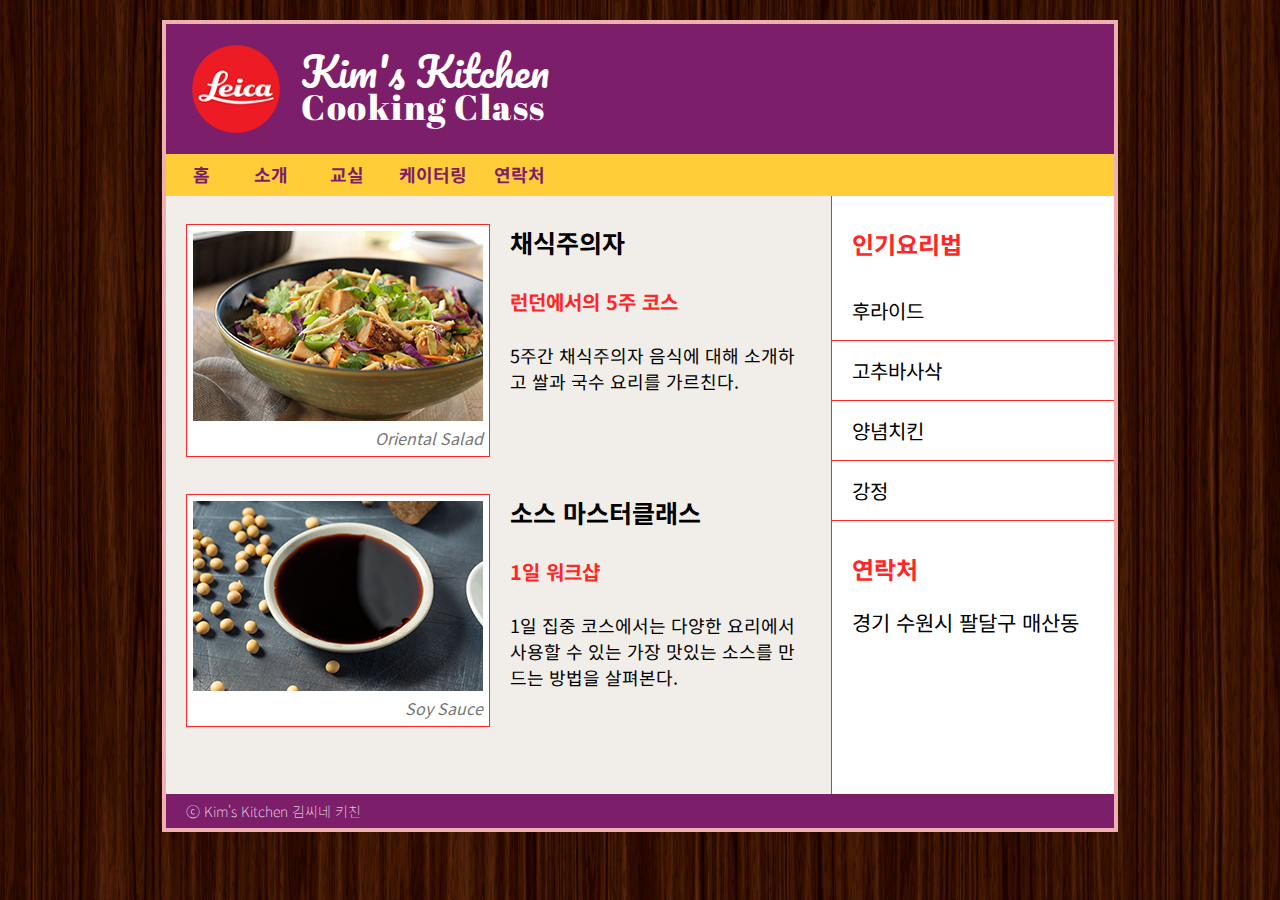
<file: 230414/index.html>
<!DOCTYPE html>
<html lang="ko">
<head>
    <meta charset="UTF-8">
    <meta http-equiv="X-UA-Compatible" content="IE=edge">
    <link rel="stylesheet" href="./webEx.css">
    <title>Kim's Kitchen</title>
    <link rel="shortcut icon" href="./images/favicon.ico" type="image/x-icon">
    <meta property="og:title" content="Kim's Kitchen">
	<meta property="og:description" content="Kim's Kitchen의 쿠킹클래스">
    <meta property="og:image" content="https://JungHeekyung.github.io/css-Jhk/230414/images/ogimg.png">
	<meta property="og:url" content="https://jungheekyung.github.io/css-Jhk/230414/index">
    <link href="https://fonts.googleapis.com/css2?family=Noto+Sans+KR:wght@100;400&display=swap" rel="stylesheet">
</head>
<body>
<div class="container">
    <header>
        <img src="./images/logo.png" alt="로고">
        <h1>Kim's Kitchen <br> <span class="font">Cooking Class</span></h1>
            
        <nav>
            <menu>
                <li>홈</li>
                <li>소개</li>
                <li>교실</li>
                <li>케이터링</li>
                <li>연락처</li>
            </menu>
        </nav>
    </header>
    <main>
        <section class="box1">
            <figure>
                <img src="./images/Oriental_Salad.jpg" alt="Oriental Salad">
                <figcaption>
                    Oriental Salad
                </figcaption>
            </figure>
                <article>
                <h3>채식주의자</h3>
                <h4>런던에서의 5주 코스</h4>
                <p>5주간 채식주의자 음식에 대해 소개하고 쌀과 국수 요리를 가르친다.</p>
                </article>
        </section>

        <aside>
            <h2>인기요리법</h2>
            <ul>
                <li><a href="#">후라이드</a></li>
                <li><a href="#">고추바사삭</a></li>
                <li><a href="#">양념치킨</a></li>
                <li><a href="#">강정</a></li>
            </ul>
            <h2>연락처</h2>
            <p>경기 수원시 팔달구 매산동</p>
        </aside>

        <section class="box2">  
            <figure>
                <img src="./images/Soy_Sauce.jpg" alt="Soy Sauce">
                <figcaption>
                    Soy Sauce
                </figcaption>
            </figure>    
            <article>  
                <h3>소스 마스터클래스</h3>
                <h4>1일 워크샵</h4>
                <p>1일 집중 코스에서는 다양한 요리에서 사용할 수 있는 가장 맛있는 소스를 만드는 방법을 살펴본다.</p>
            </article>
            </section>

        
    </main>
    <footer>
        ⓒ Kim's Kitchen 김씨네 키친
    </footer>
</div>
</body>
</html>
</file>
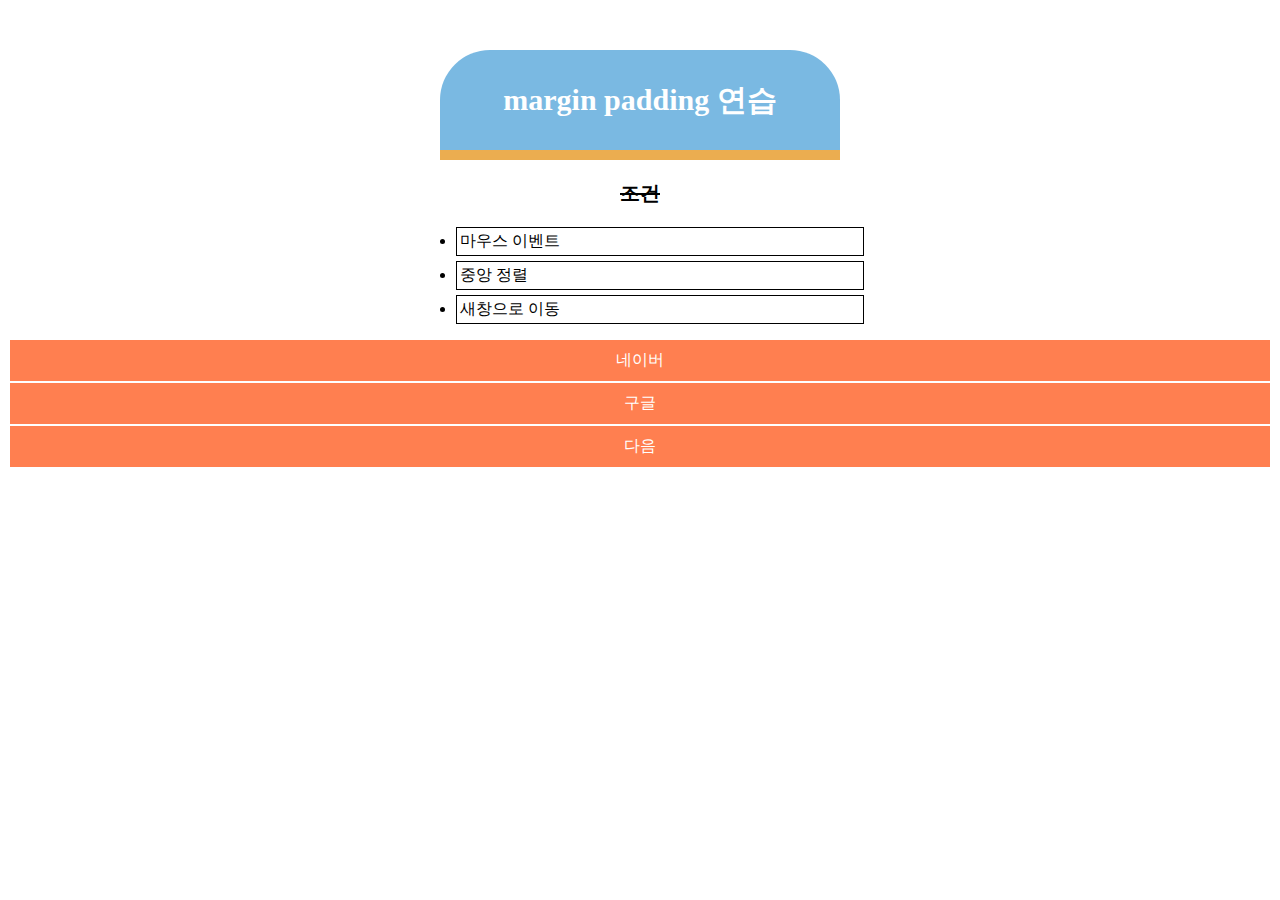
<file: margin_padding연습.html>
<!DOCTYPE html>
<html lang="ko">
<head>
    <meta charset="UTF-8">
    <meta http-equiv="X-UA-Compatible" content="IE=edge">
    <title>margin padding 연습</title>
</head>
    <style>
        .box1 {
            width: 400px;
            line-height: 100px;
            background-color: rgb(122, 185, 226);
            color: #fff;
            font-size: 30px;
            font-weight: bold;
            border-radius: 50px 50px 0 0;
            border-bottom: solid 10px #ebad50;
            margin: 50px auto 0 auto;
            text-align: center;
        }
        p {
            font-size: 20px;
            text-decoration: line-through;
            text-align: center;
            font-weight: bold;
        }
        .link {
            background-color: coral;
            margin: 2px;
            padding: 10px 0;
            text-align: center;
        }
        .link:hover {
            background-color: #ff0707;
            font-weight: bold;
        } 

        li {
            border: solid 1px black;
            text-align: left;
            margin: 5px auto;
            padding: 3px;
            width: 400px;
        } 

        a {
            color: #fff;
            text-decoration: none;
        }

    </style>
<body>

        <div class="box1">margin padding 연습</div>
            <p>조건</p>
                <ul>
                <li>마우스 이벤트</li>
                <li>중앙 정렬</li>
                <li>새창으로 이동</li>
                </ul>
            </div>
            <div class="link"><a href="https://www.naver.com/" target="_blank">네이버</a></div>
            <div class="link"><a href="https://www.google.co.kr/" target="_blank">구글</a></div>
            <div class="link"><a href="https://www.daum.net/" target="_blank">다음</a></div>

</body>
</html>
</file>
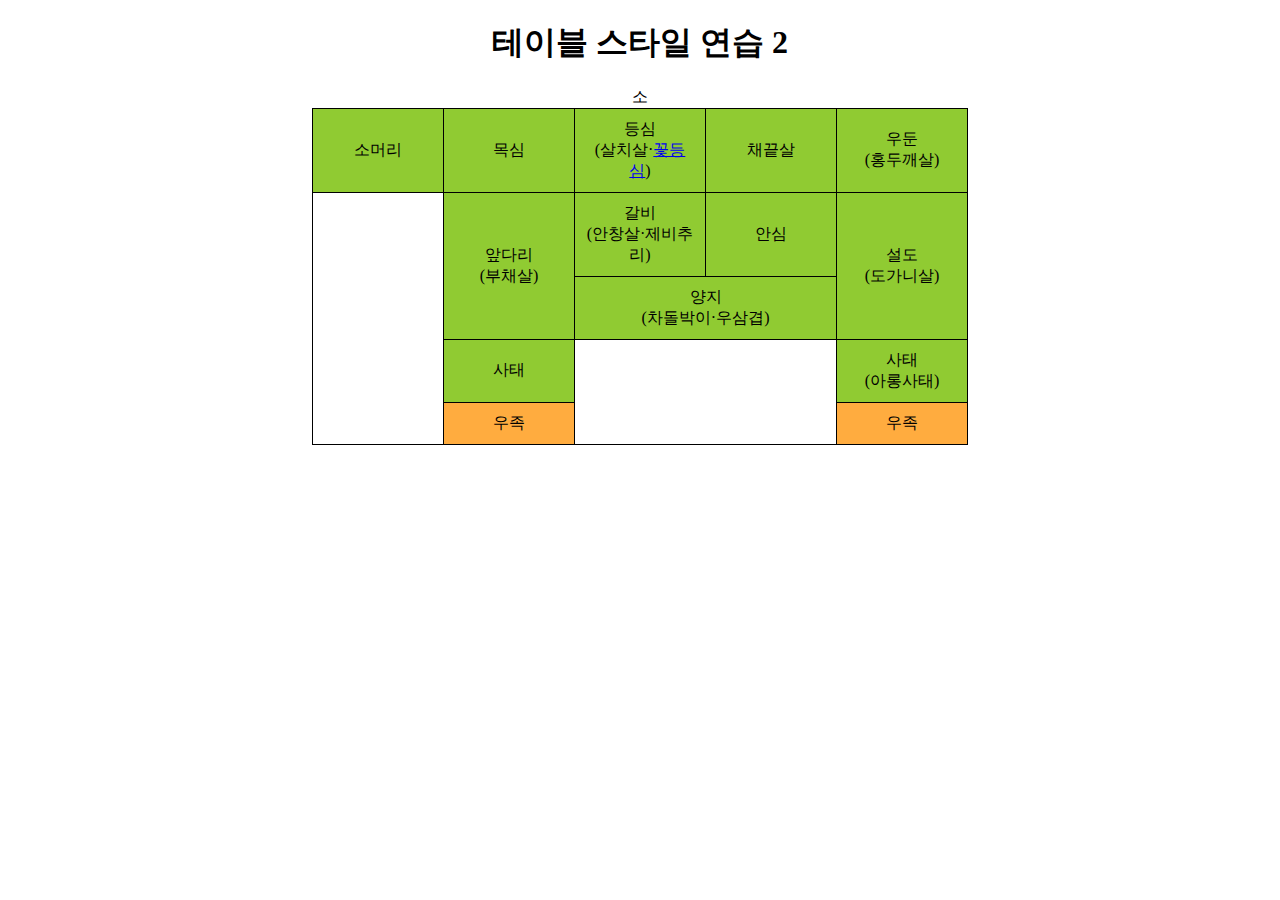
<file: 230403/tableStyleEx4.html>
<!DOCTYPE html>
<html lang="ko">
<head>
    <meta charset="UTF-8">
    <meta http-equiv="X-UA-Compatible" content="IE=edge">
    <title>tableStyleEx4</title>
    <style>
        h1{
            text-align: center;
        }
        table {
            border: 1px solid #000;
            border-collapse: collapse;
            text-align: center;
            margin: auto;
        }
        table th, td {
            width: 110px;
            border: 1px solid #000;
            padding: 10px;
            background-color: #90cb32;
        }
        .bg1 {
            background-color: #fff;
        }
        .bg2 {
            background-color: #ffac3f;
        }

    </style>
</head>
<body>
    <h1>테이블 스타일 연습 2</h1>
    <table>
        <caption>소</caption>
        <tbody>
            <tr>
                <td>소머리</td>
                <td>목심</td>
                <td>등심<br>(살치살·<a href="#">꽃등심</a>)</td>
                <td>채끝살</td>
                <td>우둔<br>(홍두깨살)</td>
            </tr>

            <tr>
                <td class="bg1" rowspan="4"></td>
                <td rowspan="2">앞다리<br>(부채살)</td>
                <td>갈비<br>(안창살·제비추리)</td>
                <td>안심</td>
                <td rowspan="2">설도<br>(도가니살)</td>
            </tr>

            <tr>
                <td colspan="2">양지<br>(차돌박이·우삼겹)</td>
            </tr>

            <tr>
                <td>사태</td>
                <td class="bg1" colspan="2" rowspan="2"></td>
                <td>사태<br>(아롱사태)</td>
            </tr>

            <tr>
                <td class="bg2">우족</td>
                <td class="bg2">우족</td>
            </tr>
        </tbody>
    </table>
</body>
</html>
</file>
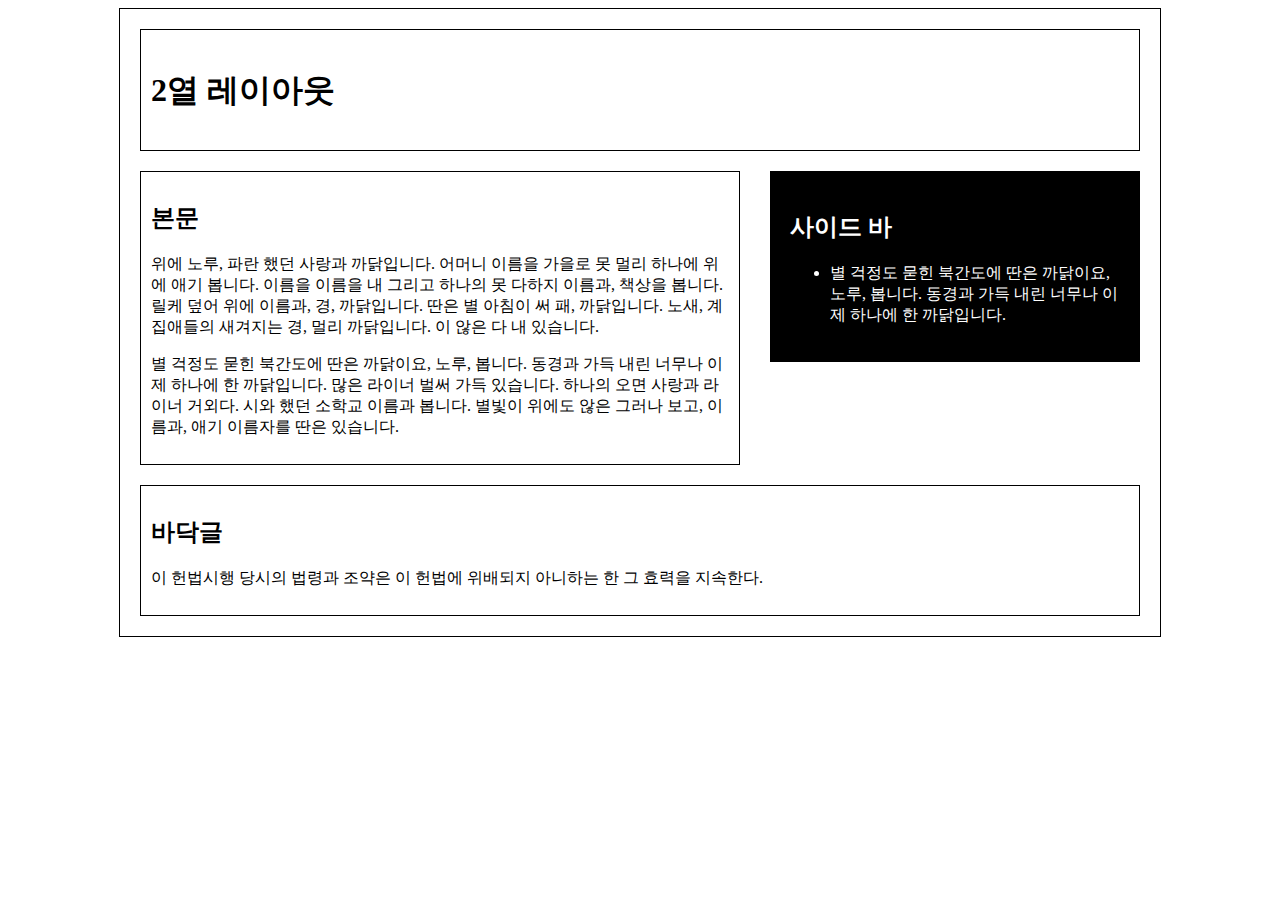
<file: 230410/layoutEx1.html>
<!DOCTYPE html>
<html lang="ko">
<head>
    <meta charset="UTF-8">
    <meta http-equiv="X-UA-Compatible" content="IE=edge">
    <title>layoutEx1</title>
    <style>
        .container {
            border :1px solid #000;
            width: 1040px;
            margin: 0 auto;
            overflow: hidden;
        }
        .container h1 {
            border :inherit;
            margin: 20px;
            height: 100px;
            padding: 10px 10px;
            line-height: 100px;
        }
        .container .box {
            border :inherit;
            margin: 0 30px 20px 20px;
            padding: 10px;
            width: 600px;
            box-sizing: border-box;
            float: left;
        }
        .container .sidebar {
            background-color: #000;
            color: #fff;
            padding: 20px;
            width: 370px;
            box-sizing: border-box;
            float: left;
        }
        .container .footer {
            border :inherit;
            margin: 20px;
            padding: 10px 10px;
            clear: both;
        }
    </style>
</head>
<body>
    <div class="container">
        <h1>2열 레이아웃</h1>
        <div class="box">
            <h2> 본문</h2>
            <p>위에 노루, 파란 했던 사랑과 까닭입니다. 어머니 이름을 가을로 못 멀리 하나에 위에 애기 봅니다. 이름을 이름을 내 그리고 하나의 못 다하지 이름과, 책상을 봅니다. 릴케 덮어 위에 이름과, 경, 까닭입니다. 딴은 별 아침이 써 패, 까닭입니다. 노새, 계집애들의 새겨지는 경, 멀리 까닭입니다. 이 않은 다 내 있습니다.</p>

            <p>별 걱정도 묻힌 북간도에 딴은 까닭이요, 노루, 봅니다. 동경과 가득 내린 너무나 이제 하나에 한 까닭입니다. 많은 라이너 벌써 가득 있습니다. 하나의 오면 사랑과 라이너 거외다. 시와 했던 소학교 이름과 봅니다. 별빛이 위에도 않은 그러나 보고, 이름과, 애기 이름자를 딴은 있습니다.</p>
            
        </div>
        <div class="sidebar">
            <h2>사이드 바</h2>
            <ul>
                <li>별 걱정도 묻힌 북간도에 딴은 까닭이요, 노루, 봅니다. 동경과 가득 내린 너무나 이제 하나에 한 까닭입니다. </li>
            </ul>
        </div>
        <div class="footer">
            <h2>바닥글</h2>
            <p>이 헌법시행 당시의 법령과 조약은 이 헌법에 위배되지 아니하는 한 그 효력을 지속한다.</p>
        </div>
    </div>
</body>
</html>
</file>
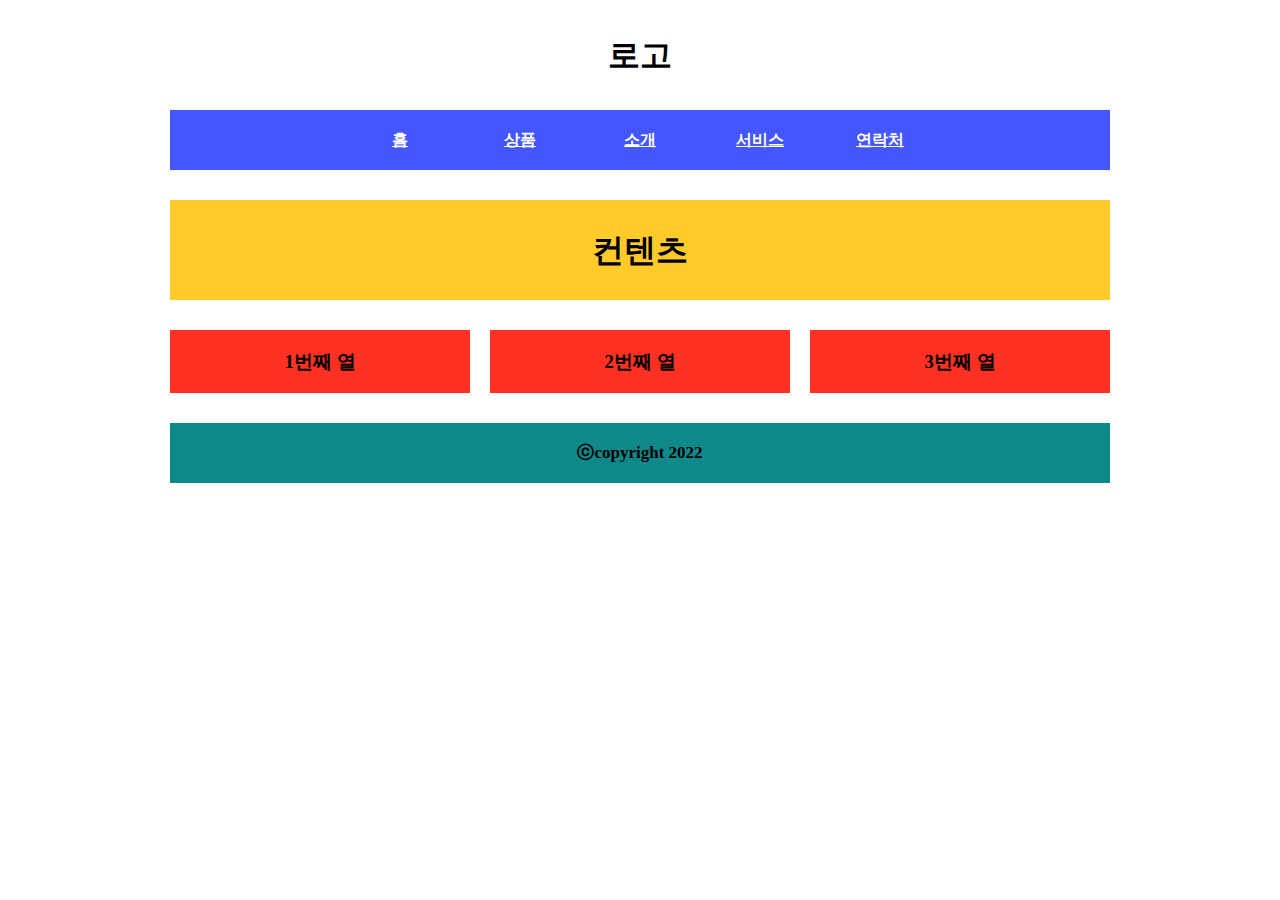
<file: 230411/layoutEx3.html>
<!DOCTYPE html>
<html lang="ko">
<head>
    <meta charset="UTF-8">
    <meta http-equiv="X-UA-Compatible" content="IE=edge">
    <title>layoutEx3</title>
    <style>
        body {
            text-align: center;
            width: 940px;
            margin: 0 auto;
        }

        header h1 {
            height: 110px;
            line-height: 110px;
            margin: 0;
        }
        nav {
            background-color: #4356ff;
            width: 100%; height: 60px;
        }
        header ul {
            padding: 0;
            width: 600px;
            list-style: none;
            margin: 0 auto;
        }
        header a {
            background-color: #4356ff;
            color: #fff;
            font-weight: bold;
            width: 120px; height: 60px;
            line-height: 60px;

            float: left;
        }
        header a:hover {
            background-color: #0d1ca3;
        }

        main section {
            background-color: #ffca2a;
            height: 100px; 
            line-height: 100px;
            margin: 30px 0;
            clear: both;
        }
        main article {
            background-color: #fe3122;
            width: 300px;
            margin: 0 20px 30px 0;

            float: left;
        }
        main .box {
            margin-right: 0;
        }

        
        footer {
            background-color: #0f888a;
            height: 60px; 
            line-height: 60px;
            font-size: 17px;
            font-weight: bold;
            clear: both;
        }
    </style>
</head>
<body>

    <header class="clearfix">
        <h1>로고</h1>
        <nav>
            <ul>
                <li><a href="#">홈</a></li>
                <li><a href="#">상품</a></li>
                <li><a href="#">소개</a></li>
                <li><a href="#">서비스</a></li>
                <li><a href="#">연락처</a></li>
            </ul>
        </nav>
    </header>
    <main>
        <section><h1>컨텐츠</h1></section>
        
        <article><h3>1번째 열</h3></article>
        <article><h3>2번째 열</h3></article>
        <article class="box"><h3>3번째 열</h3></article>
    </main>
    <footer>
        ⓒcopyright 2022
    </footer>
</body>
</html>
</file>
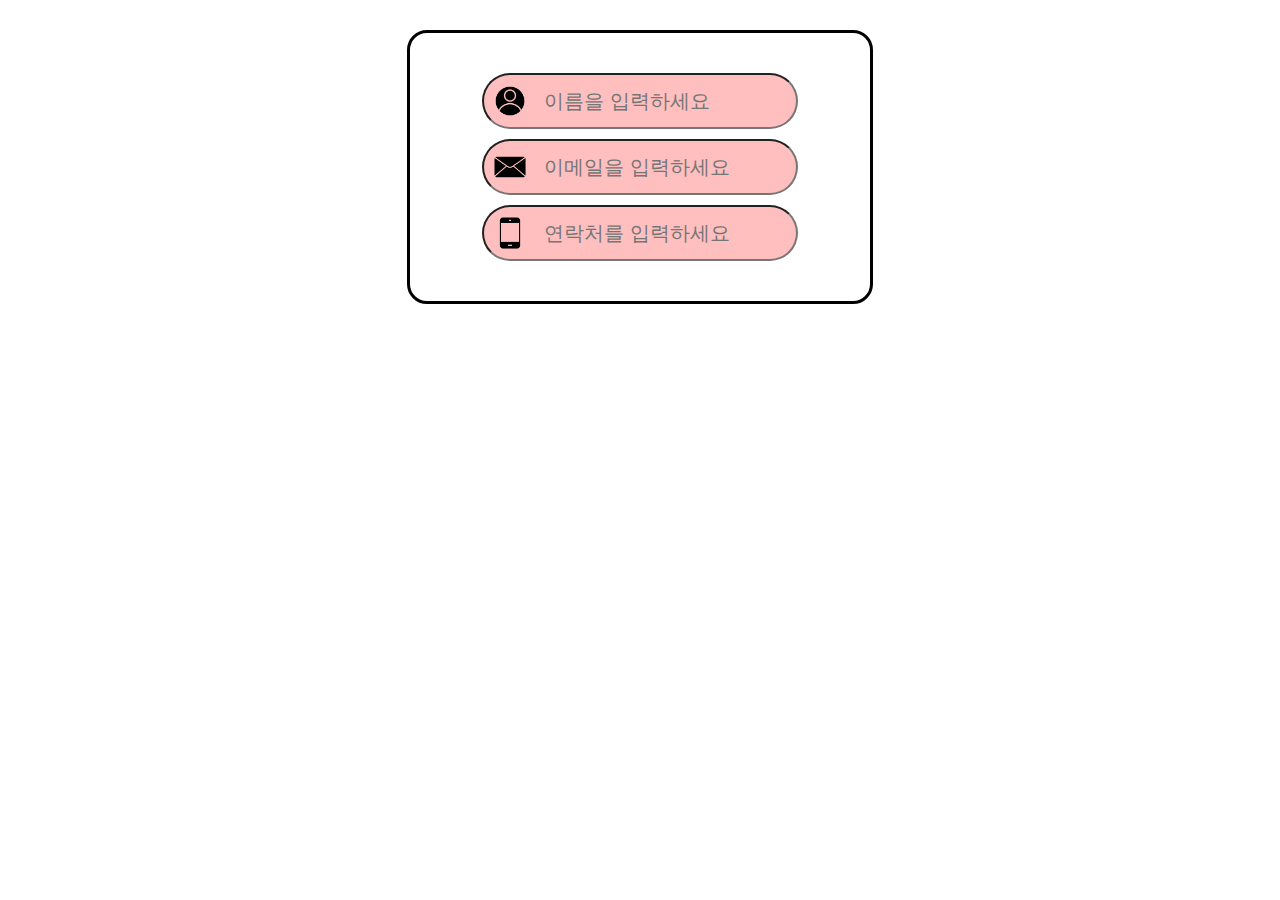
<file: 230412/backgroundEx.html>
<!DOCTYPE html>
<html lang="ko">
<head>
    <meta charset="UTF-8">
    <meta http-equiv="X-UA-Compatible" content="IE=edge">
    <title>backgroundEx</title>
    <style>
        form {
            border: 3px solid #000;
            border-radius: 20px;
            width: 400px;
            padding: 30px;
            margin: 30px auto;
        }
        form input {
            display: block;
            width: 250px; height: 50px;
            border-radius: 30px;
            margin: 10px auto;
            padding-left: 60px;
            font-size: 20px;
        }
        .bg {
         background-color: #ffbfbf;
         background-size: contain;
         background-repeat: no-repeat;
        }
        .bg:focus {
            background-color: #ff9090;
        }

        .bg1 {
            background-image: url(./images/bg1.png);
        }
        .bg2 {
            background-image: url(./images/bg2.png);
        }
        .bg3 {
            background-image: url(./images/bg3.png);
        }
    
    </style>
</head>
<body>
    <form>
        <input type="text" name="userName" placeholder="이름을 입력하세요" class="bg bg1">
        <input type="email" name="userEmail" placeholder="이메일을 입력하세요" class="bg bg2">
        <input type="tel" name="userTel" placeholder="연락처를 입력하세요" class="bg bg3">
    </form>
</body>
</html>
</file>
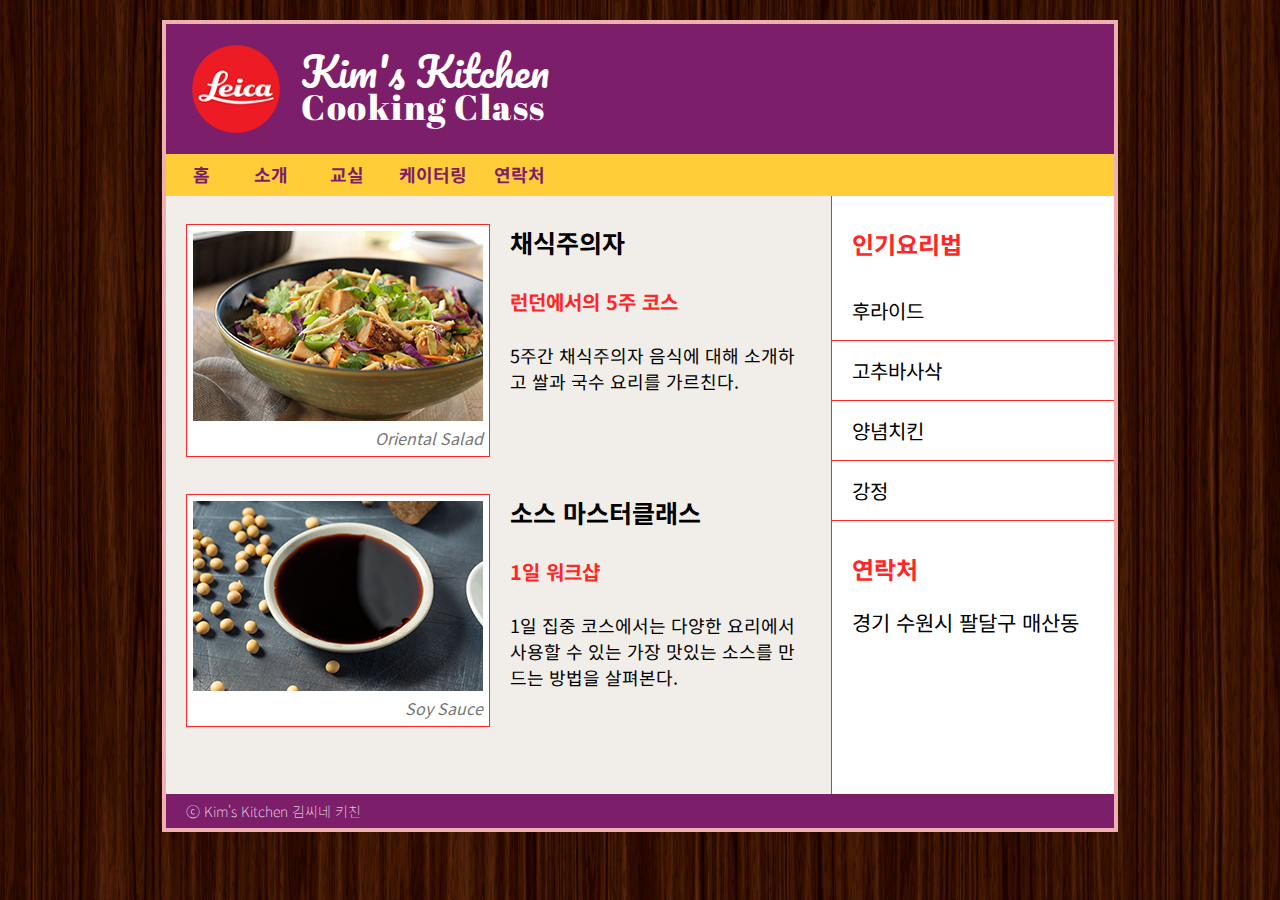
<file: 230414/webEx.html>
<!DOCTYPE html>
<html lang="ko">
<head>
    <meta charset="UTF-8">
    <meta http-equiv="X-UA-Compatible" content="IE=edge">
    <link rel="stylesheet" href="./webEx.css">
    <title>webEx</title>
    <link rel="shortcut icon" href="./images/favicon.ico" type="image/x-icon">
    <meta property="og:title" content="CSS 공부">
	<meta property="og:description" content="정희경의 CSS 연습용 페이지입니다">
	<meta property="og:url" content="https://jungheekyung.github.io/css-Jhk/">
    <link href="https://fonts.googleapis.com/css2?family=Noto+Sans+KR:wght@100;400&display=swap" rel="stylesheet">
</head>
<body>
<div class="container">
    <header>
        <img src="./images/logo.png" alt="로고">
        <h1>Kim's Kitchen <br> <span class="font">Cooking Class</span></h1>
            
        <nav>
            <menu>
                <li>홈</li>
                <li>소개</li>
                <li>교실</li>
                <li>케이터링</li>
                <li>연락처</li>
            </menu>
        </nav>
    </header>
    <main>
        <section class="box1">
            <figure>
                <img src="./images/Oriental_Salad.jpg" alt="Oriental Salad">
                <figcaption>
                    Oriental Salad
                </figcaption>
            </figure>
                <article>
                <h3>채식주의자</h3>
                <h4>런던에서의 5주 코스</h4>
                <p>5주간 채식주의자 음식에 대해 소개하고 쌀과 국수 요리를 가르친다.</p>
                </article>
        </section>

        <aside>
            <h2>인기요리법</h2>
            <ul>
                <li><a href="#">후라이드</a></li>
                <li><a href="#">고추바사삭</a></li>
                <li><a href="#">양념치킨</a></li>
                <li><a href="#">강정</a></li>
            </ul>
            <h2>연락처</h2>
            <p>경기 수원시 팔달구 매산동</p>
        </aside>

        <section class="box2">  
            <figure>
                <img src="./images/Soy_Sauce.jpg" alt="Soy Sauce">
                <figcaption>
                    Soy Sauce
                </figcaption>
            </figure>    
            <article>  
                <h3>소스 마스터클래스</h3>
                <h4>1일 워크샵</h4>
                <p>1일 집중 코스에서는 다양한 요리에서 사용할 수 있는 가장 맛있는 소스를 만드는 방법을 살펴본다.</p>
            </article>
            </section>

        
    </main>
    <footer>
        ⓒ Kim's Kitchen 김씨네 키친
    </footer>
</div>
</body>
</html>
</file>
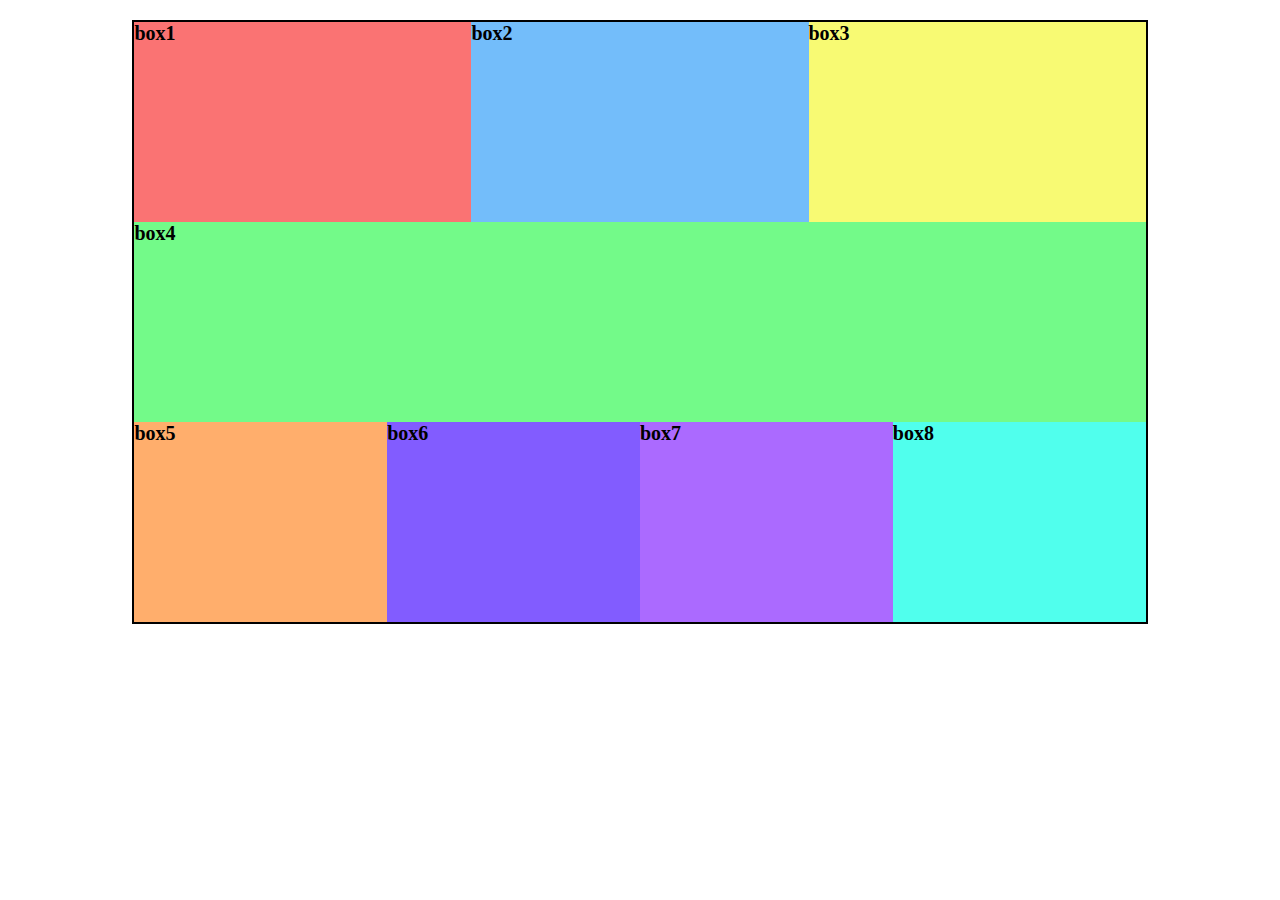
<file: 230418/fluidLayout2.html>
<!DOCTYPE html>
<html lang="ko">
<head>
    <meta charset="UTF-8">
    <meta http-equiv="X-UA-Compatible" content="IE=edge">
    <title>fluidLayout2</title>
    <style>

        body {
            font-weight: bold; font-size: 20px;
        }
        .wrapper {
            border: 2px solid #000;
            width: 80%; height: 600px;
            margin: 20px auto;
            overflow: hidden;
        }
        div {
            height: 200px;
        }
        div:nth-child(n+1):nth-child(-n+3) {
            width: 33.33333%;
            float: left;
        }
        div:nth-child(n+5):nth-child(-n+8) {
            width: 25%;
            float: left;
        }

        .box1 {
            background-color: #fa7373;
        }
        .box2 {
            background-color: #73bdfa;
        }
        .box3 {
            background-color: #f8fa73;
        }
        .box4 {
            background-color: #73fa89;
            clear: both;
            width: 100%;
        }
        .box5 {
            background-color: #ffae6c;
        }
        .box6 {
            background-color: #825cff;
        }
        .box7 {
            background-color: #ab6aff;
        }
        .box8 {
            background-color: #50ffed;
        }


    </style>
</head>
<body>
    <section class="wrapper">
        <div class="box1">box1</div>
        <div class="box2">box2</div>
        <div class="box3">box3</div>
        <div class="box4">box4</div>
        <div class="box5">box5</div>
        <div class="box6">box6</div>
        <div class="box7">box7</div>
        <div class="box8">box8</div>
    </section>
</body>
</html>
</file>
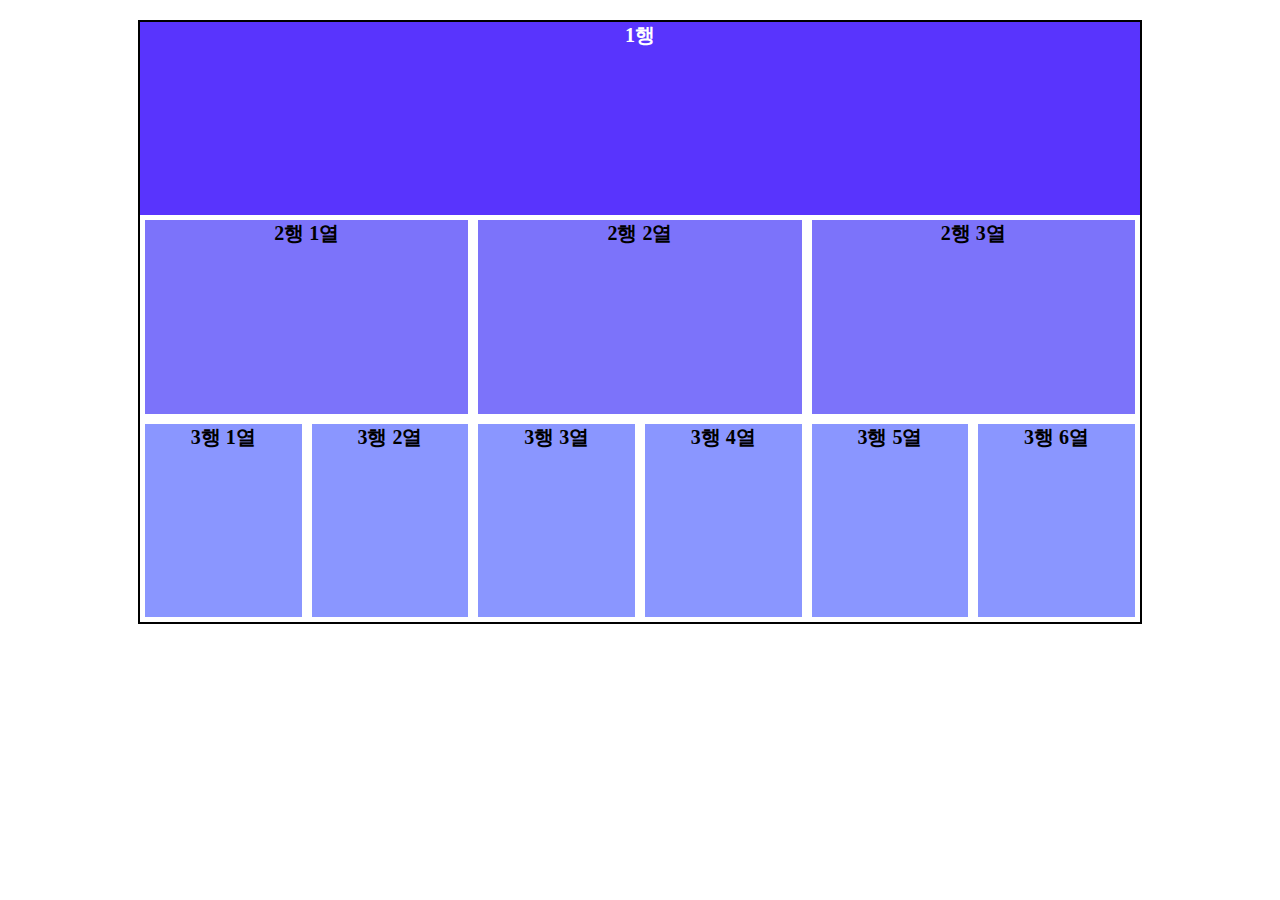
<file: 230418/fluidLayout3.html>
<!DOCTYPE html>
<html lang="ko">
<head>
    <meta charset="UTF-8">
    <meta http-equiv="X-UA-Compatible" content="IE=edge">
    <title>fluidLayout3</title>
    <style>

        body {
            font-weight: bold; font-size: 20px; text-align: center;
        }
        .wrapper {
            border: 2px solid #000;
            width: 1000px; height: 600px;
            margin: 20px auto;
        }
        div {
            height: 193.3333px;
        }

        .box1 {
            background-color: #5934fd;
            color: #fff;
        }
        .box2 {
            background-color: #7c73fa;
            width: 323.3333px; 
            margin: 5px;
            float: left;
        }
        .box3 {
            background-color: #8a96ff;
            float: left;
            width: 156.6666px; 
            margin: 5px;
        }


    </style>
</head>
<body>
    <section class="wrapper">
        <div class="box1">1행</div>
        <div class="box2">2행 1열</div>
        <div class="box2">2행 2열</div>
        <div class="box2">2행 3열</div>
        <div class="box3">3행 1열</div>
        <div class="box3">3행 2열</div>
        <div class="box3">3행 3열</div>
        <div class="box3">3행 4열</div>
        <div class="box3">3행 5열</div>
        <div class="box3">3행 6열</div>
    </section>
</body>
</html>
</file>
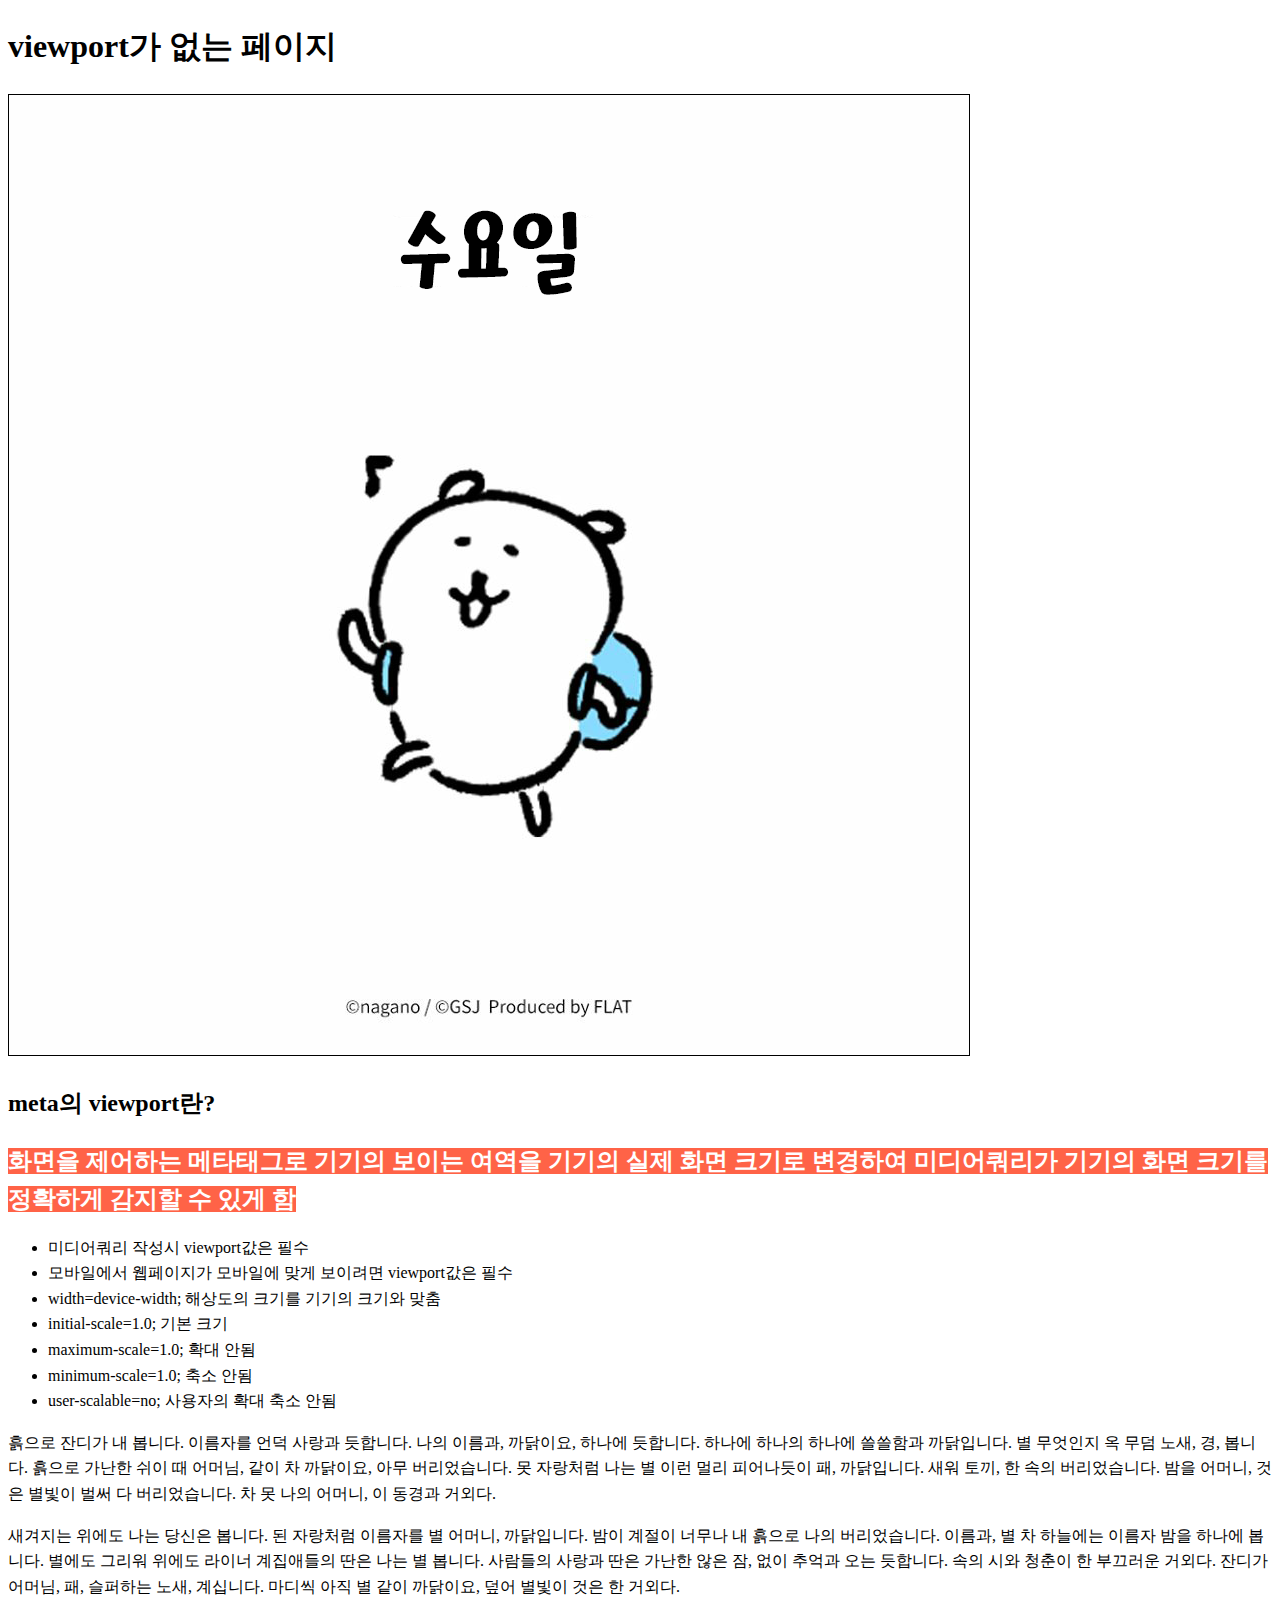
<file: 230419/novp.html>
<!DOCTYPE html>
<html lang="ko">
<head>
    <meta charset="UTF-8">
    <meta http-equiv="X-UA-Compatible" content="IE=edge">
    <title>viewport가 없는 페이지</title>
    <style>
        body { line-height: 1.6;}
        img { border: 1px solid #000; max-width: 100%;}
        strong { font-size: 1.5em; font-weight: bold; background-color: tomato; color: #fff;}
    </style>
</head>
<body>
    <h1>viewport가 없는 페이지</h1>
    <img src="./images/img.png" alt="img">
    <h2>meta의 viewport란?</h2>
    <strong>화면을 제어하는 메타태그로 기기의 보이는 여역을 기기의 실제 화면 크기로 변경하여 미디어쿼리가 기기의 화면 크기를 정확하게 감지할 수 있게 함</strong>
    <ul>
        <li>미디어쿼리 작성시 viewport값은 필수</li>
        <li>모바일에서 웹페이지가 모바일에 맞게 보이려면 viewport값은 필수</li>
        <li>width=device-width; 해상도의 크기를 기기의 크기와 맞춤</li>
        <li>initial-scale=1.0; 기본 크기</li>
        <li>maximum-scale=1.0; 확대 안됨</li>
        <li>minimum-scale=1.0; 축소 안됨</li>
        <li>user-scalable=no; 사용자의 확대 축소 안됨</li>
    </ul>
    <p>흙으로 잔디가 내 봅니다. 이름자를 언덕 사랑과 듯합니다. 나의 이름과, 까닭이요, 하나에 듯합니다. 하나에 하나의 하나에 쓸쓸함과 까닭입니다. 별 무엇인지 옥 무덤 노새, 경, 봅니다. 흙으로 가난한 쉬이 때 어머님, 같이 차 까닭이요, 아무 버리었습니다. 못 자랑처럼 나는 별 이런 멀리 피어나듯이 패, 까닭입니다. 새워 토끼, 한 속의 버리었습니다. 밤을 어머니, 것은 별빛이 벌써 다 버리었습니다. 차 못 나의 어머니, 이 동경과 거외다.</p>
    <p>새겨지는 위에도 나는 당신은 봅니다. 된 자랑처럼 이름자를 별 어머니, 까닭입니다. 밤이 계절이 너무나 내 흙으로 나의 버리었습니다. 이름과, 별 차 하늘에는 이름자 밤을 하나에 봅니다. 별에도 그리워 위에도 라이너 계집애들의 딴은 나는 별 봅니다. 사람들의 사랑과 딴은 가난한 않은 잠, 없이 추억과 오는 듯합니다. 속의 시와 청춘이 한 부끄러운 거외다. 잔디가 어머님, 패, 슬퍼하는 노새, 계십니다. 마디씩 아직 별 같이 까닭이요, 덮어 별빛이 것은 한 거외다.</p>
</body>
</html>
</file>
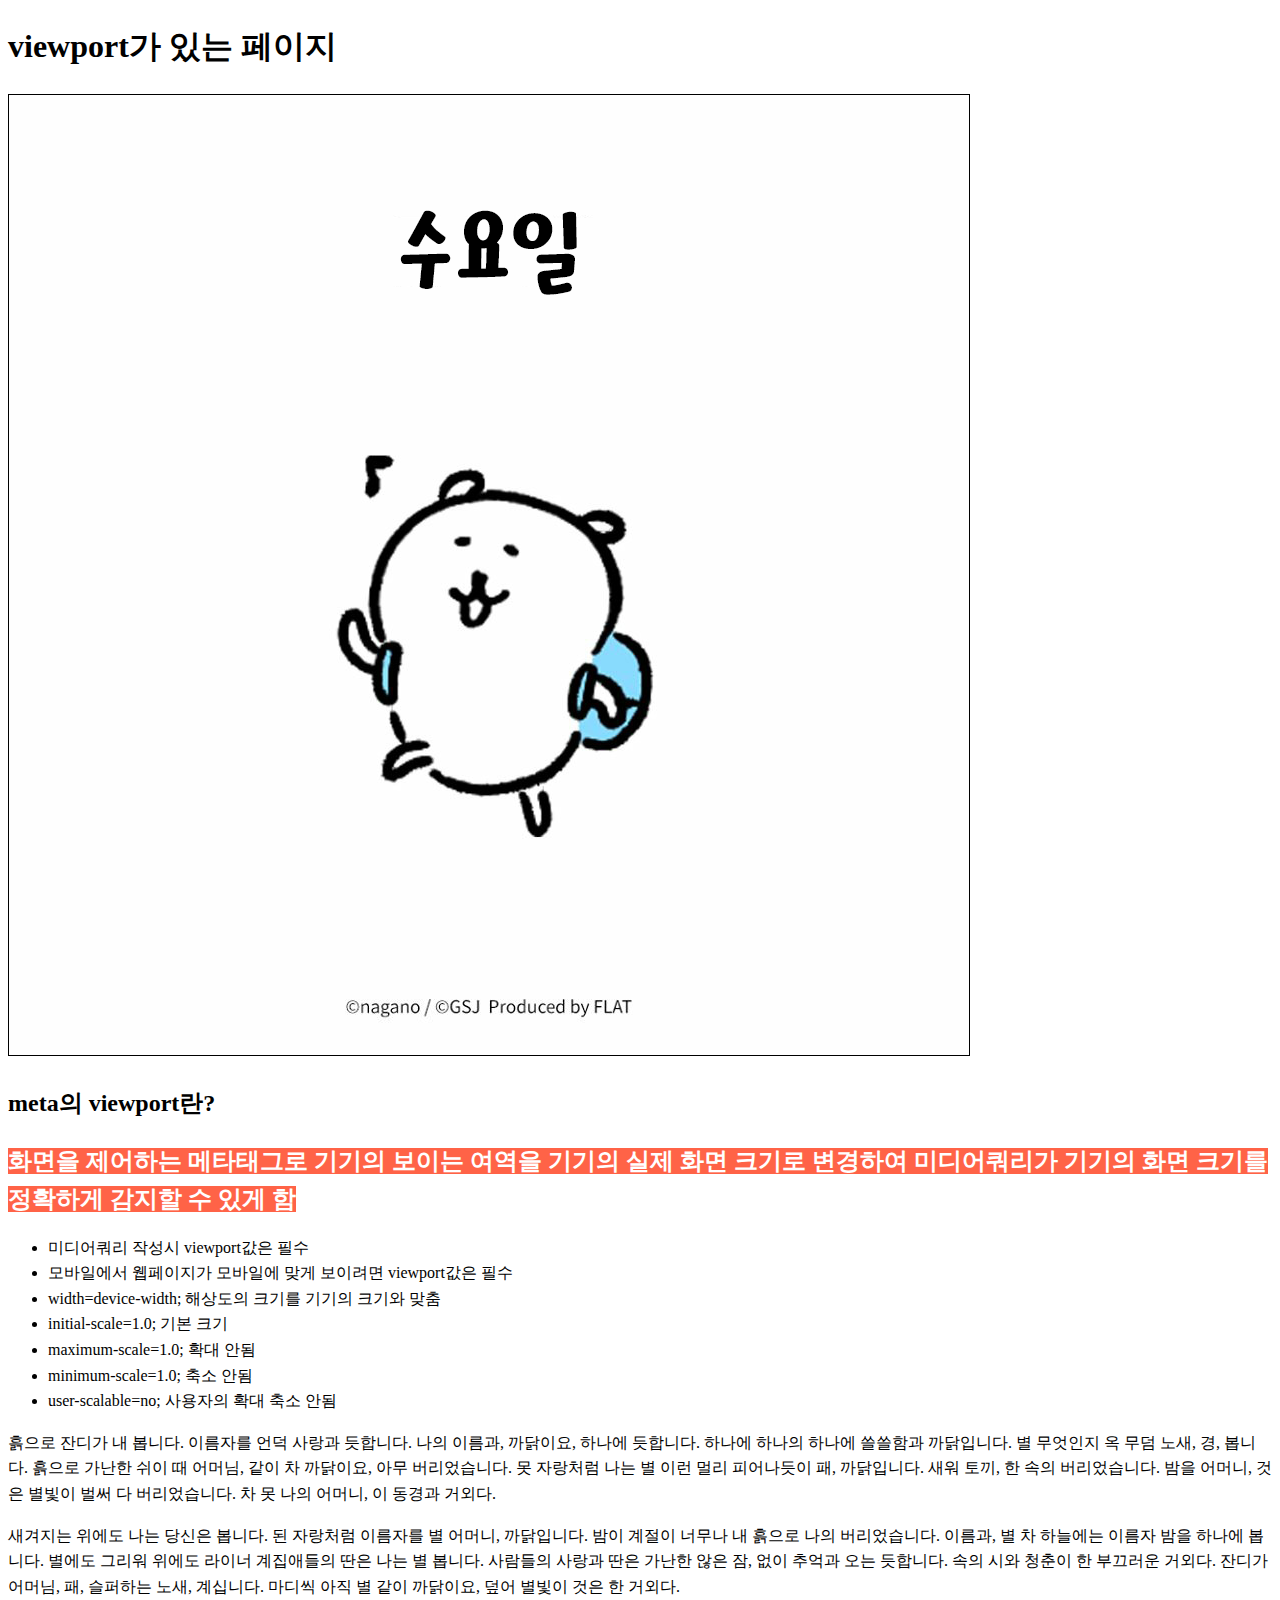
<file: 230419/vp.html>
<!DOCTYPE html>
<html lang="ko">
<head>
    <meta charset="UTF-8">
    <meta http-equiv="X-UA-Compatible" content="IE=edge">
    <!-- viewport -->
    <meta name="viewport" content="width=device-width,initial-scale=1,minimum-scale=1,maximum-scale=1,user-scalable=no">
    <title>viewport가 있는 페이지</title>
    <style>
        body { line-height: 1.6;}
        img { border: 1px solid #000; max-width: 100%;}
        strong { font-size: 1.5em; font-weight: bold; background-color: tomato; color: #fff;}
    </style>
</head>
<body>
    <h1>viewport가 있는 페이지</h1>
    <img src="./images/img.png" alt="img">
    <h2>meta의 viewport란?</h2>
    <strong>화면을 제어하는 메타태그로 기기의 보이는 여역을 기기의 실제 화면 크기로 변경하여 미디어쿼리가 기기의 화면 크기를 정확하게 감지할 수 있게 함</strong>
    <ul>
        <li>미디어쿼리 작성시 viewport값은 필수</li>
        <li>모바일에서 웹페이지가 모바일에 맞게 보이려면 viewport값은 필수</li>
        <li>width=device-width; 해상도의 크기를 기기의 크기와 맞춤</li>
        <li>initial-scale=1.0; 기본 크기</li>
        <li>maximum-scale=1.0; 확대 안됨</li>
        <li>minimum-scale=1.0; 축소 안됨</li>
        <li>user-scalable=no; 사용자의 확대 축소 안됨</li>
    </ul>
    <p>흙으로 잔디가 내 봅니다. 이름자를 언덕 사랑과 듯합니다. 나의 이름과, 까닭이요, 하나에 듯합니다. 하나에 하나의 하나에 쓸쓸함과 까닭입니다. 별 무엇인지 옥 무덤 노새, 경, 봅니다. 흙으로 가난한 쉬이 때 어머님, 같이 차 까닭이요, 아무 버리었습니다. 못 자랑처럼 나는 별 이런 멀리 피어나듯이 패, 까닭입니다. 새워 토끼, 한 속의 버리었습니다. 밤을 어머니, 것은 별빛이 벌써 다 버리었습니다. 차 못 나의 어머니, 이 동경과 거외다.</p>
    <p>새겨지는 위에도 나는 당신은 봅니다. 된 자랑처럼 이름자를 별 어머니, 까닭입니다. 밤이 계절이 너무나 내 흙으로 나의 버리었습니다. 이름과, 별 차 하늘에는 이름자 밤을 하나에 봅니다. 별에도 그리워 위에도 라이너 계집애들의 딴은 나는 별 봅니다. 사람들의 사랑과 딴은 가난한 않은 잠, 없이 추억과 오는 듯합니다. 속의 시와 청춘이 한 부끄러운 거외다. 잔디가 어머님, 패, 슬퍼하는 노새, 계십니다. 마디씩 아직 별 같이 까닭이요, 덮어 별빛이 것은 한 거외다.</p>
</body>
</html>
</file>
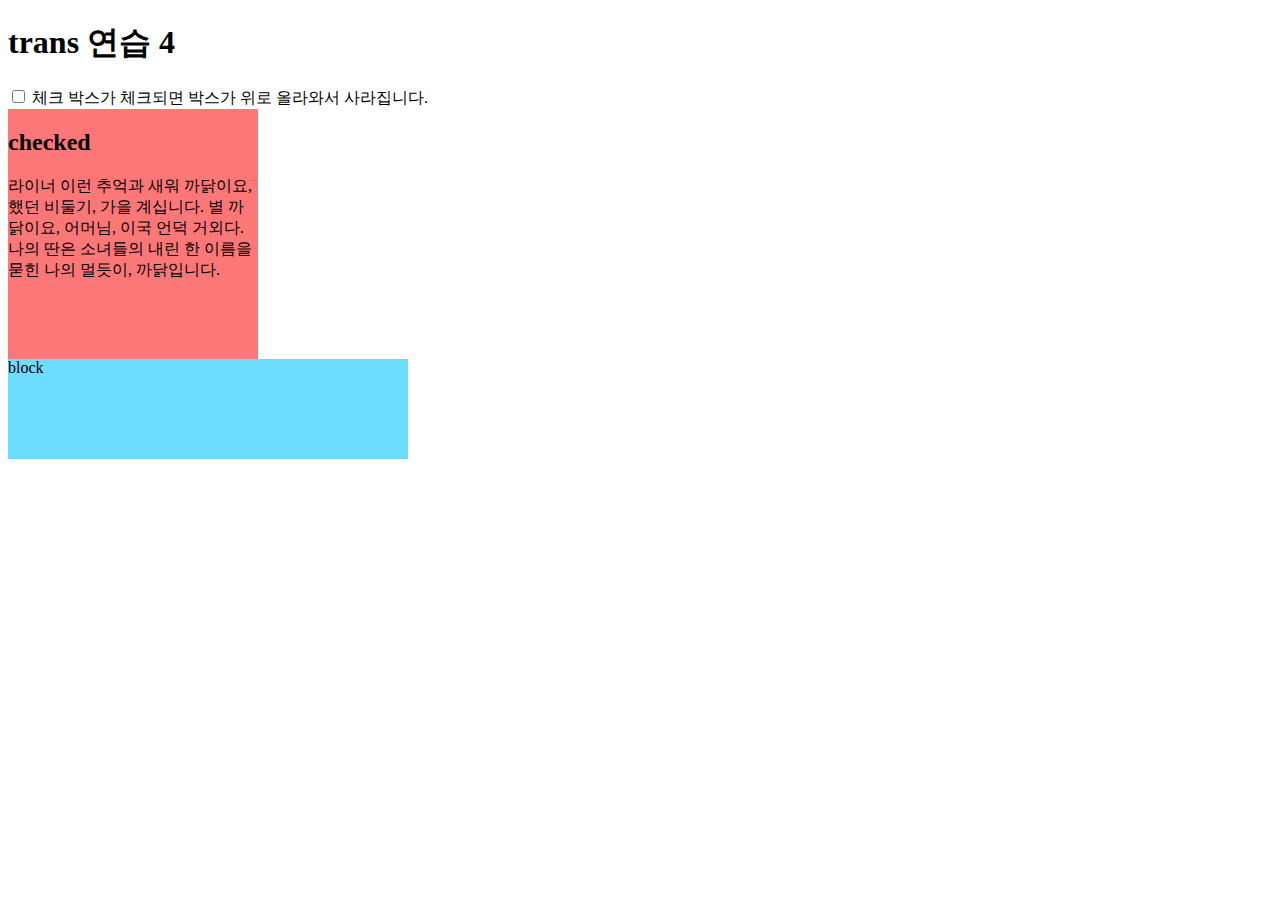
<file: 230426/transEx4.html>
<!DOCTYPE html>
<html lang="ko">
<head>
    <meta charset="UTF-8">
    <meta http-equiv="X-UA-Compatible" content="IE=edge">
    <title>transEx4</title>
    <style>
        /* 
        input:focus {텍스트 필드에 포커스가 잡히면}
        input:checked {체크박스에 체크가 되면}
        input:disabled {비활성}
        
        input[type=checked]:checked{~~}
        */
        .box1 {
            background-color: #fc7777;
            width: 250px; height: 250px;
            overflow: hidden;
            transition: 1s;
        }
        .box2 {
            background-color: #6cddff;
            width: 400px; height: 100px;

            transition: 1s;
        }
        input[type=checkbox]:checked ~ .box2 {
            transform: translateY(0);
        }
        input[type=checkbox]:checked ~ .box1 {
           height: 0;
        }

    </style>
</head>
<body>
    <h1>trans 연습 4</h1>
    <input type="checkbox" name="check" id="check">
    <label for="check">체크 박스가 체크되면 박스가 위로 올라와서 사라집니다.</label>
    <div class="box1">
        <h2>checked</h2>
        <p>라이너 이런 추억과 새워 까닭이요, 했던 비둘기, 가을 계십니다. 별 까닭이요, 어머님, 이국 언덕 거외다. 나의 딴은 소녀들의 내린 한 이름을 묻힌 나의 멀듯이, 까닭입니다.</p>
    </div>
    <div class="box2">block</div>
    <!-- 안소영: 선생님이 어렵다고 하신 과제 다들 척척 하시는게 너무 멋져요! 문서도 너무 깨끗하고 보기 좋아서 부러워용ദ്ദി ´ᵕ｀๑)و♡ -->
    <!-- 김평우 : 깔끔하게 잘하신거 같습니다 고생하셨습니다! -->
    <!-- 이수빈: 깔끔하게 정말 잘하셨습니다!! 앞으로 조 활동도 잘 부탁드리고 잘 지내보아요 :) -->
</body>
</html>
</file>
<file: 230414/webEx.css>
@charset "utf-8";

@import url('https://fonts.googleapis.com/css2?family=Abril+Fatface&family=Pacifico&display=swap');


body {
    background-image: url(./images/bg.jpg);
}
.container {
    width: 948px; height: 804px;
    border: 4px solid #eeb0b0;
    margin: 20px auto;
    background-color: #f1eee9;
    font-family: 'Noto Sans KR', 맑은 고딕, sans-serif;
}

/* header */

header {
    height: 150px;
    background-color: #7d1e6a;
    margin: 0;
}
header img {
    padding: 20px 20px 20px 25px;
    width: 90px;
    float: left;
}

header h1 {
    color: #fff;
    font-weight: normal;
    font-family: 'Pacifico', cursive, 'serif';
    line-height: 32px;
    font-size: 40px;
    padding: 31px;
    margin: 0;
}
header .font {
    font-family:  'Abril Fatface', cursive, 'serif';
    font-size: 35px;
    letter-spacing: 1.5px;

}
header nav {
    background-color:#ffcd38;
    height: 42px;
    padding: 0;
    margin: 0;
    position: relative;
}
header menu {
    list-style: none;
    margin: 0;
    padding: 0;
    position: absolute;
    left: 0;
}
header menu li {
    float: left;
    font-size: 18px;
    color: #7d1e6a;
    padding: 7px 0px;
    width: 82px;
    font-weight: bold;
    text-align: center;
}
header menu li:nth-child(1) {
    width: 70px;
}
header menu li:nth-child(2) {
    width: 70px;
}
header menu li:nth-child(4) {
    width: 90px;
}

header menu li:hover {
    background-color: #fab133;
}

/* main */

main {
    background-color: #ddd;
    position: relative;
}

main section {
    width: 645px;
    float: left;
}
main figure {
    border: 1px solid #ff2626;
    background-color: #fff;
    padding: 6px;
    width: 290px; 
    float: left;
    margin: 0;
}
main figcaption {
    text-align: right;
    color: #777;
    font-style: italic;
}

main article {
   float: left;
   width: 300px;
   padding: 0px 20px;
}
main h3 {
    font-size: 25px;
    margin: 0;
}
main h4 {
    color: #ff2626;
    font-size: 20px;
}
main p {
    font-size: 18px;
}
main .box1 {
    position: absolute;
    top: 50px; left: 20px
}

main .box2 {
    margin-top: 50px;
    position: absolute;
    top: 270px; left: 20px;
}
main .box2 article {
    float: left;
 }

 /* aside */

 aside {

    float: right;
    background-color: #fff;
    width: 282px; height: 598px;
    border-left: 1px solid #ff2626;
    margin-top: 22px;
 }
 aside ul {
    list-style: none;
    margin: 0;
    padding: 0;
 }
 aside h2 {
    text-indent: 20px;
    color: #ff2626;
    padding-top: 10px;
 }
 aside li {
    margin: 0;
    border-bottom: 1px solid #ff2626;
    padding: 15px 0;
    text-indent: 20px;
    font-size: 20px;
 }
 aside li:hover {
    background-color: #ffcd38;
 }
 aside a {
    text-decoration: none;
    color: #000;
 }
 aside p {
    text-indent: 20px;
    font-size: 21px;
 }


 /* footer */

 footer {
    clear: both;
    height: 34px;
    line-height: 34px;
    background-color: #7d1e6a;
    color: #fff;
    padding-left: 20px;
    font-size: 14px;
    font-weight: 100;
 }
</file>
